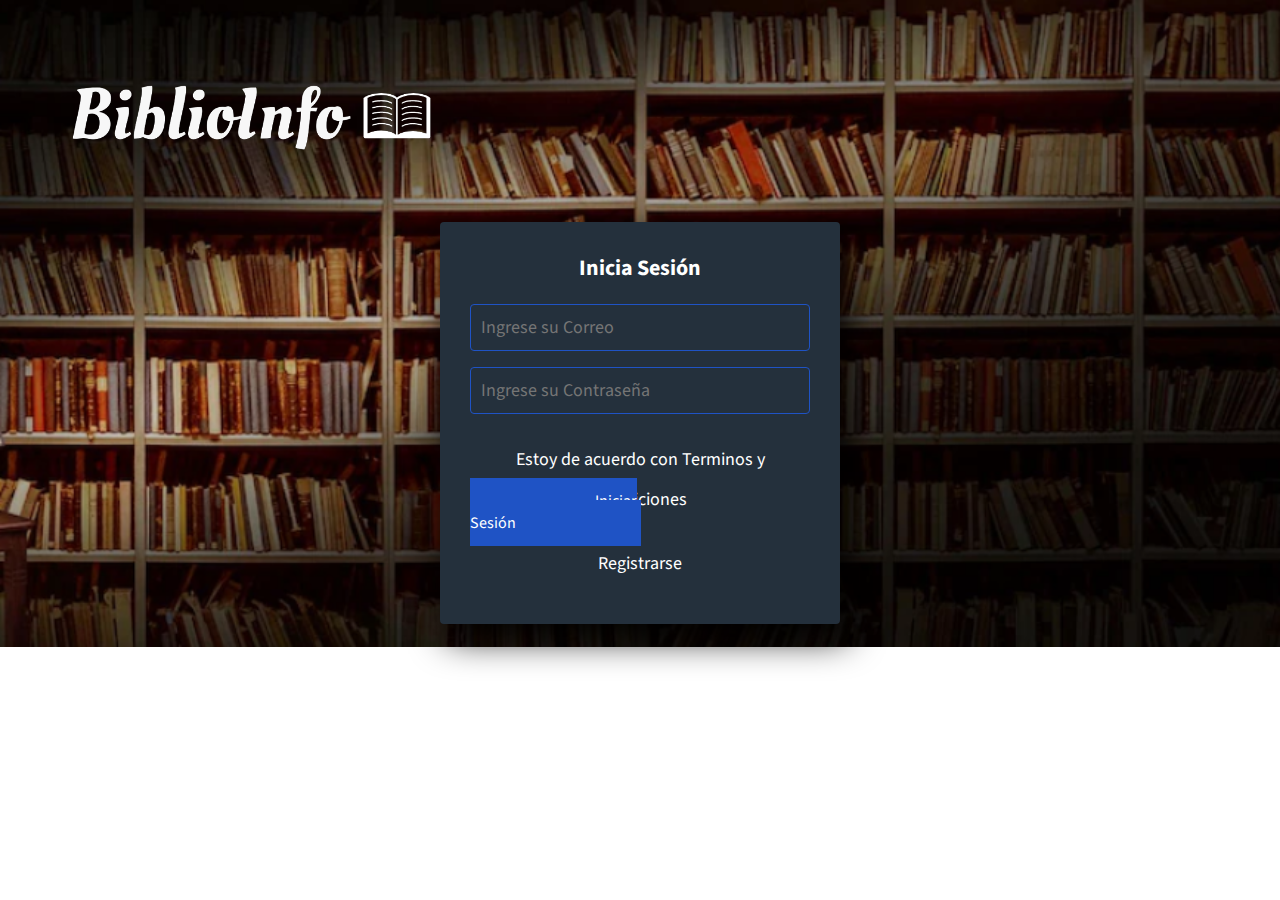
<file: index.html>
<!DOCTYPE html>
<html lang="en">
<head>
    <meta charset="UTF-8">
    <meta http-equiv="X-UA-Compatible" content="IE=edge">
    <meta name="viewport" content="width=device-width, initial-scale=1.0">
    <title>Inicia Sesión</title>
    <link rel="stylesheet" href="css/logup.css">
    <link rel="stylesheet" href="css/img.css">
    <link rel="stylesheet" href="css/footer.css">
</head>
<body>
  <div>
    <img id="nombrelog" src="imagenes/nombre.png" alt="">
  </div>
  <div class="content_login">
    <form action="">
        <h4>Inicia Sesión</h4>
        <input class="controls" type="email" name="correo" id="correo" placeholder="Ingrese su Correo">
        <input class="controls" type="password" name="correo" id="correo" placeholder="Ingrese su Contraseña">
        <p>Estoy de acuerdo con <a href="#">Terminos y Condiciones</a></p>
        <a id="botons" href="mockups/interfaz.html">Iniciar Sesión</a>
        <p><a href="mockups/login.html">Registrarse</a></p>
    </form>
  </div>
</body>
</html>
</file>
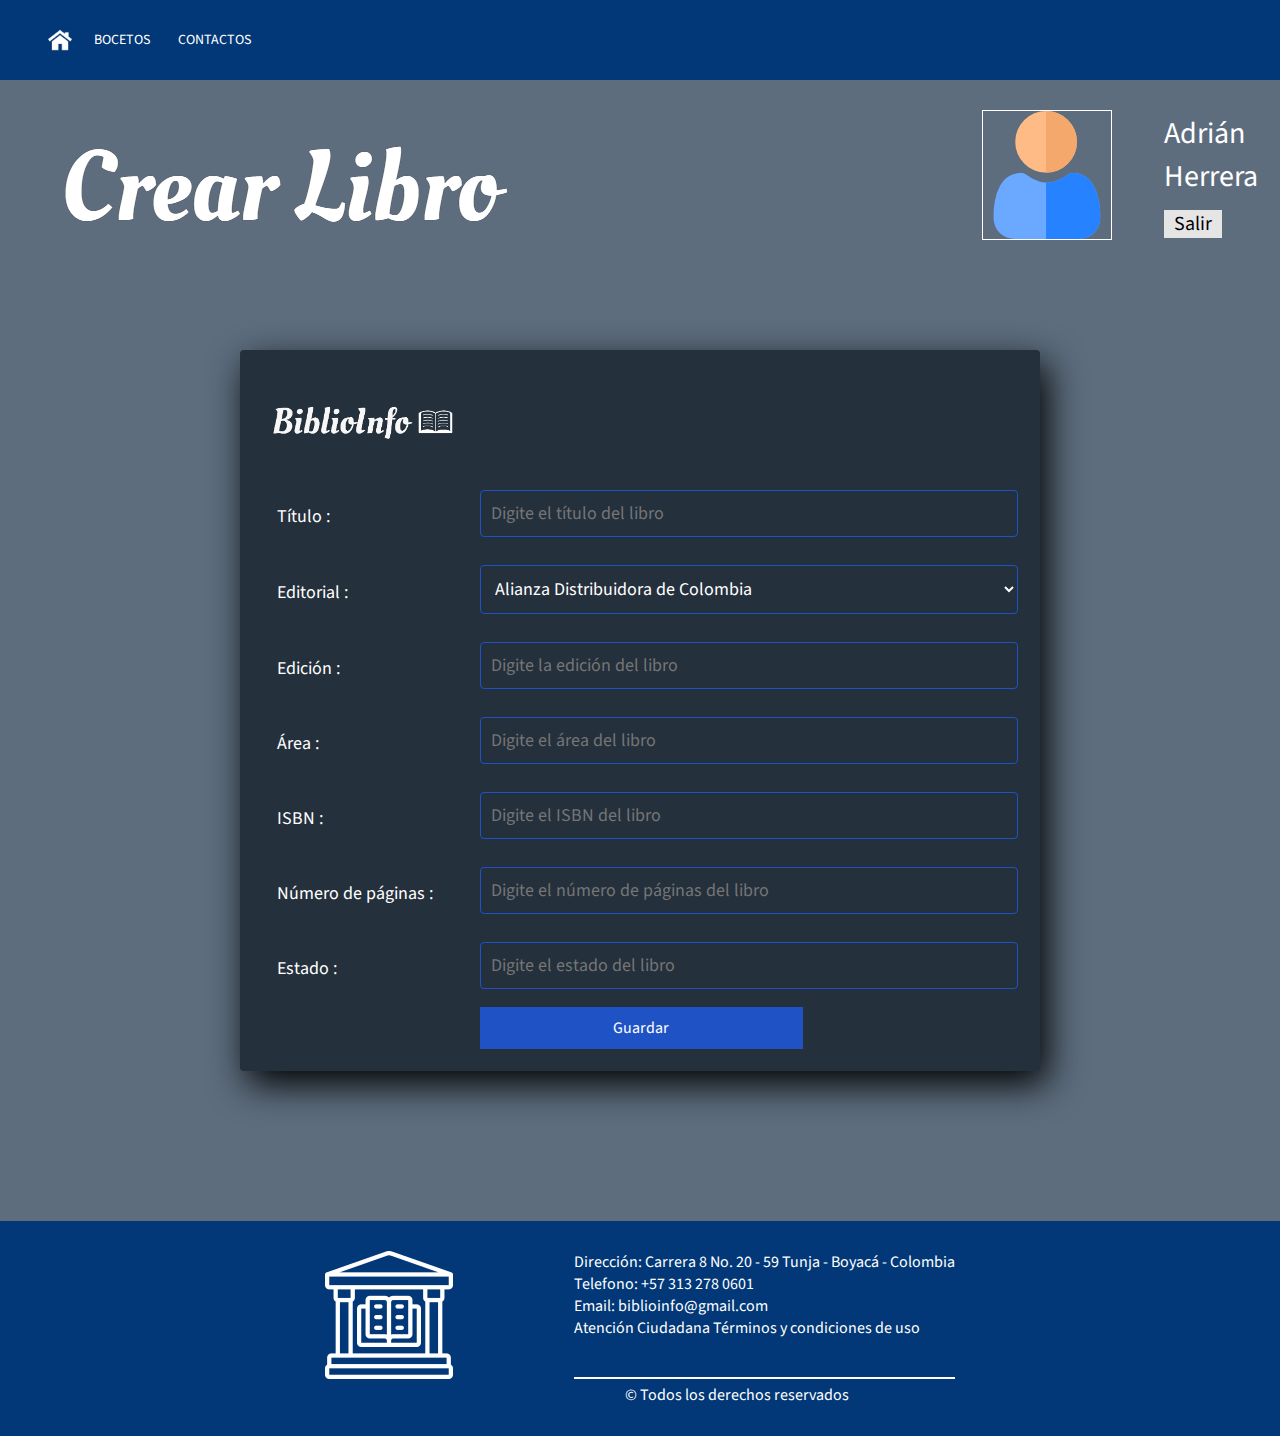
<file: mockups/crearlibro.html>
<!DOCTYPE html>
<html lang="en">
<head>
    <meta charset="UTF-8">
    <meta http-equiv="X-UA-Compatible" content="IE=edge">
    <meta name="viewport" content="width=device-width, initial-scale=1.0">
    <title>Crear Libros</title>
    <link rel="stylesheet" href="../css/crear.css">
    <link rel="stylesheet" href="../css/navegacion.css">
    <link rel="stylesheet" href="../css/footer.css">
    <link rel="stylesheet" href="../css/img.css">

</head>
<body>
    
    <div class="container__menu">
        <div class="menu">
            <nav>
                <ul>
                    <li><a href="../interfaz.html"></a></li>
                    <li><a href="#">Bocetos</a>
                        <ul>
                            <li><a href="#">Crear Libros</a></li>
                            <li><a href="../mockups/entregalibro.html">Entregar Libros</a></li>
                            <li><a href="../mockups/solicitarlibro.html">Solicitar Libros</a></li>
                        </ul>
                    </li>
                    <li><a href="#">Contactos</a></li>
                </ul>
            </nav>
        </div>
    </div>

    <div class="container">
        <div class="crear">
            <img class="libro"src="../imagenes/libro.png" alt="">
        </div>
        <div class="imgusuario">
            <img id="usuario" src="../imagenes/usuario.png" alt="">
        </div>
        <div>
            <form action="">
                <table>
                    <!-- Nombre del usuario -->
                <tr>
                    <td class="nombreusuario">
                        <label for="">Adrián Herrera</label>
                    </td>
                </tr>
                <!-- Salir -->
                <tr>
                    <td >
                        <a class="botonsalir" href="../Index.html">Salir</a>
                    </td>
                </tr>
                </table>
            </form>

           


        </div>

    </div>

    <div class="formulario">
        <form action="">
            <table class="tabla">
                <!-- Titulo -->
                <tr>
                    <td>
                        <img class="biblio" src="../imagenes/nombre.png" alt="">
                    </td>
                </tr>
                <tr>
                    <td>
                        <label  class="letra" for="">Título : </label>
                    </td>
        
                    <td>
                        <input class="control" type="text" name="" id="" placeholder="Digite el título del libro">
                    </td>
                </tr>
               <!-- Editorial -->
                <tr>
                    <td>
                        <label  class="letra" for="">Editorial : </label>
                    </td>
    
                    <td>
                        <select class="control"  name="" id="">
                            <option value="">Alianza Distribuidora de Colombia</option>
                            <option value="">Asociación de Editoriales Universitarias de Colombia -ASEUC</option>
                            <option value="">Babel Libros</option>
                            <option value="">Cangrejo Editores</option>
                            <option value="">Carvajal Ediciones</option>
                            <option value="">Círculo de Lectores</option>
                            <option value="">Panamericana Editorial</option>
                            <option value="">Tragaluz Editores</option>
                            <option value="">Vicens Vives</option>
                            <option value="">Villegas Editores</option>
                        </select>
                    </td>
                </tr>
                
                <!-- Edicion -->
                <tr>
                    <td>
                        <label  class="letra" for="">Edición : </label>
                    </td>
        
                    <td>
                        <input class="control" type="text" name="" id="" placeholder="Digite la edición del libro">
                    </td>
                </tr>

                <!-- Area -->
                <tr>
                    <td>
                        <label  class="letra" for="">Área : </label>
                    </td>
        
                    <td>
                        <input class="control" type="text" name="" id="" placeholder="Digite el área del libro">
                    </td>
                </tr>

                <!-- ISBN -->
                <tr>
                    <td>
                        <label  class="letra" for="">ISBN : </label>
                    </td>
        
                    <td>
                        <input class="control"  type="text" name="" id="" placeholder="Digite el ISBN del libro">
                    </td>
                </tr>

                <!-- Numero de paginas -->
                <tr>
                    <td>
                        <label  class="letra" for="">Número de páginas : </label>
                    </td>
        
                    <td>
                        <input class="control"  type="text" name="" id="" placeholder="Digite el número de páginas del libro">
                    </td>
                </tr>

                <!-- Estado -->
                <tr>
                    <td>
                        <label  class="letra" for="">Estado : </label>
                    </td>
        
                    <td>
                        <input class="control"  type="text" name="" id="" placeholder="Digite el estado del libro">
                    </td>
                </tr>

                <!-- Guardar -->
                <tr>
                    <td>

                    </td>
                    <td >
                        <input id="guardar" type="submit" value="Guardar">
                    </td>
                </tr>
            </table>
        </form>
    
    </div>
    








    <footer>
        <div class="footer">
            <img id="biblioteca" src="../imagenes/bibliotecaEstruc.png" alt="">

            <div id="borde">
                <p>Dirección: Carrera 8  No. 20 - 59 Tunja - Boyacá - Colombia </p>
                <p>Telefono: +57 313 278 0601</p> 
                <p>Email: biblioinfo@gmail.com</p>
                <p>Atención Ciudadana Términos y condiciones de uso</p>
            </div>
            <p id="derechos"> © Todos los derechos reservados</p>
        </div>
    </footer>

</body>
</html>
</file>
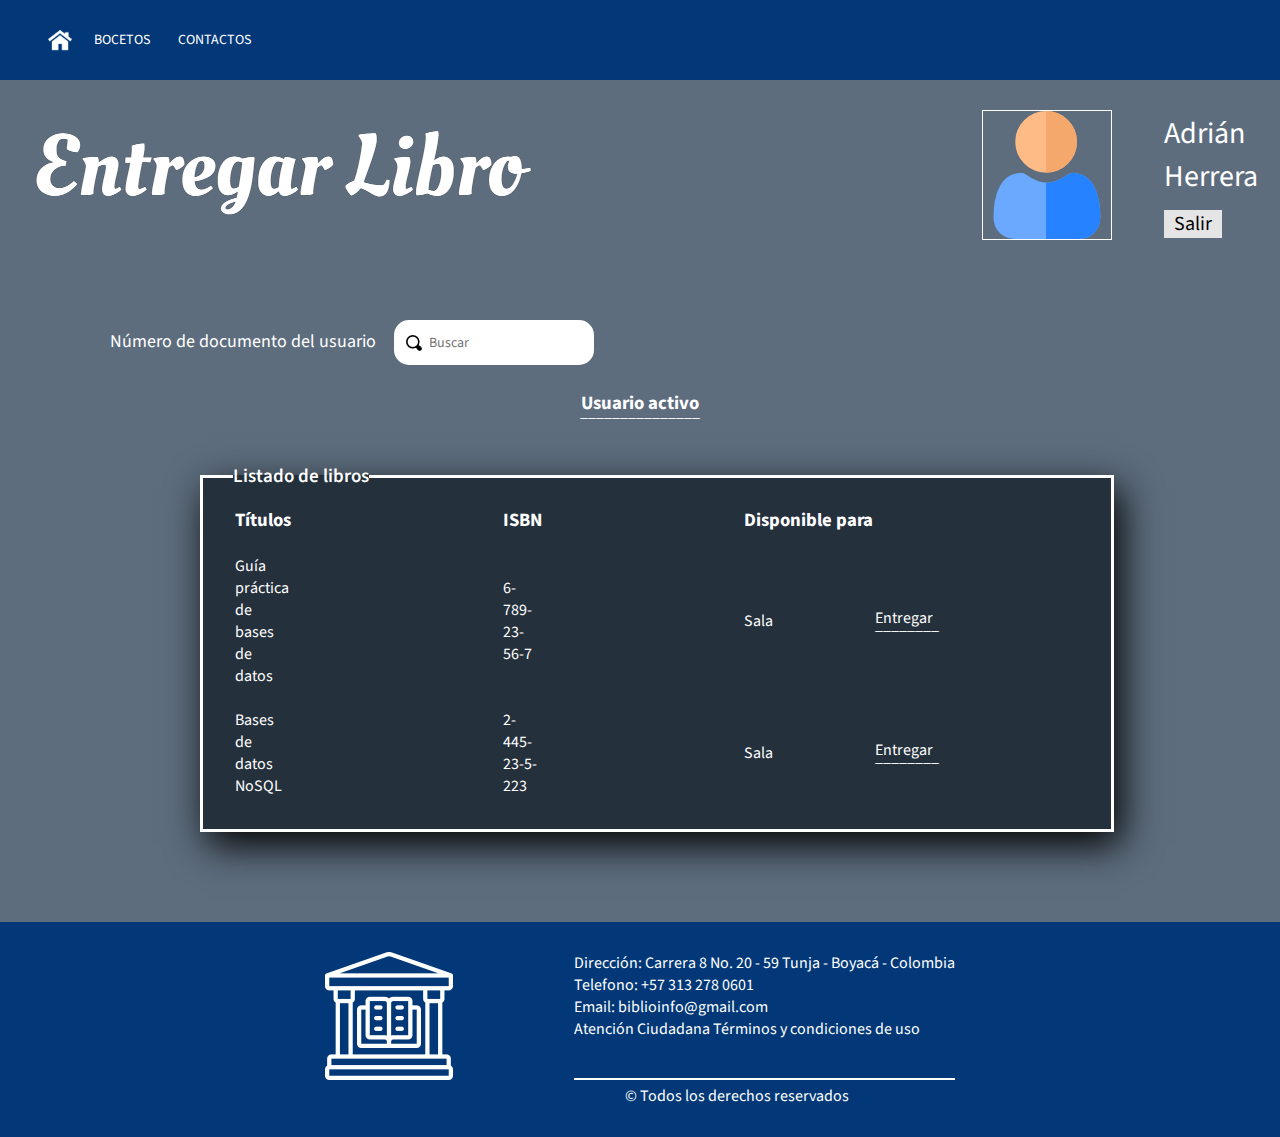
<file: mockups/entregalibro.html>
<!DOCTYPE html>
<html lang="en">
<head>
    <meta charset="UTF-8">
    <meta http-equiv="X-UA-Compatible" content="IE=edge">
    <meta name="viewport" content="width=device-width, initial-scale=1.0">
    <title>Entregar Libros</title>
    <link rel="stylesheet" href="../css/entregar.css">
    <link rel="stylesheet" href="../css/navegacion.css">
    <link rel="stylesheet" href="../css/footer.css">
    <link rel="stylesheet" href="../css/img.css">

</head>
<body>
    
    <div class="container__menu">
        <div class="menu">
            <nav>
                <ul>
                    <li><a href="../interfaz.html"></a></li>
                    <li><a href="#">Bocetos</a>
                        <ul>
                            <li><a href="../mockups/crearlibro.html">Crear Libros</a></li>
                            <li><a href="#">Entregar Libros</a></li>
                            <li><a href="../mockups/solicitarlibro.html">Solicitar Libros</a></li>
                        </ul>
                    </li>
                    <li><a href="#">Contactos</a></li>
                </ul>
            </nav>
        </div>
    </div>

    <div class="container">
        <div class="crear">
            <img class="libro"src="../imagenes/entregalibro.png" alt="">
        </div>
        <div class="imgusuario">
            <img id="usuario" src="../imagenes/usuario.png" alt="">
        </div>
        <div>
            <form action="">
                <table>
                    <!-- Nombre del usuario -->
                <tr>
                    <td class="nombreusuario">
                        <label for="">Adrián Herrera</label>
                    </td>
                </tr>
                <!-- Salir -->
                <tr>
                    <td >
                        <a class="botonsalir" href="../Index.html">Salir</a>
                    </td>
                </tr>
                </table>
            </form>
        </div>
    </div>

    <div class="box">
        <label class="documento" for="">Número de documento del usuario</label>

        <input type="text" name="search" placeholder="Buscar" class="src" autocomplete="off">
    </div>

    <div id="activousu">
        <h3>Usuario activo</h3>
        <p id="linea">_______________</p>
    </div>
    
    <fieldset class="listado">
        <legend id="legend">Listado de libros</legend>
    <div class="formulario">
        <form action="">
            <table id="letra">
                <tr>
                   <td class="fila">
                    <label for=""><h3>Títulos</h3></label>
                   </td> 
                   <td  class="fila">
                    <label for=""><h3>ISBN</h3></label>
                   </td class="fila">
                   <td>
                    <label for=""><h3>Disponible para</h3></label>
                   </td>
                </tr>
                
                <tr>
                    <td class="fila">
                        <label for="">Guía práctica de bases de datos</label>
                    </td> 
                    <td  class="fila">
                        <label for="">6-789-23-56-7</label>
                    </td >
                    <td class="fila3">
                        <label for="">Sala</label>
                    </td>
                    <td id="filault">
                        <label for="">Entregar</label>
                        <p id="linea">________</p>
                    </td>
                </tr>

                <tr>
                    <td class="fila">
                        <label for="">Bases de datos NoSQL</label>
                    </td> 
                    <td  class="fila">
                        <label for="">2-445-23-5-223</label>
                    </td >
                    <td class="fila3">
                        <label for="">Sala</label>
                    </td>
                    <td id="filault">
                        <label for="">Entregar</label>
                        <p id="linea">________</p>
                    </td>
                </tr>
            </table>
        </form>
    </div>


    </fieldset>
    
    





    <footer>
        <div class="footer">
            <img id="biblioteca" src="../imagenes/bibliotecaEstruc.png" alt="">

            <div id="borde">
                <p>Dirección: Carrera 8  No. 20 - 59 Tunja - Boyacá - Colombia </p>
                <p>Telefono: +57 313 278 0601</p> 
                <p>Email: biblioinfo@gmail.com</p>
                <p>Atención Ciudadana Términos y condiciones de uso</p>
            </div>
            <p id="derechos"> © Todos los derechos reservados</p>
        </div>
    </footer>

</body>
</html>
</file>
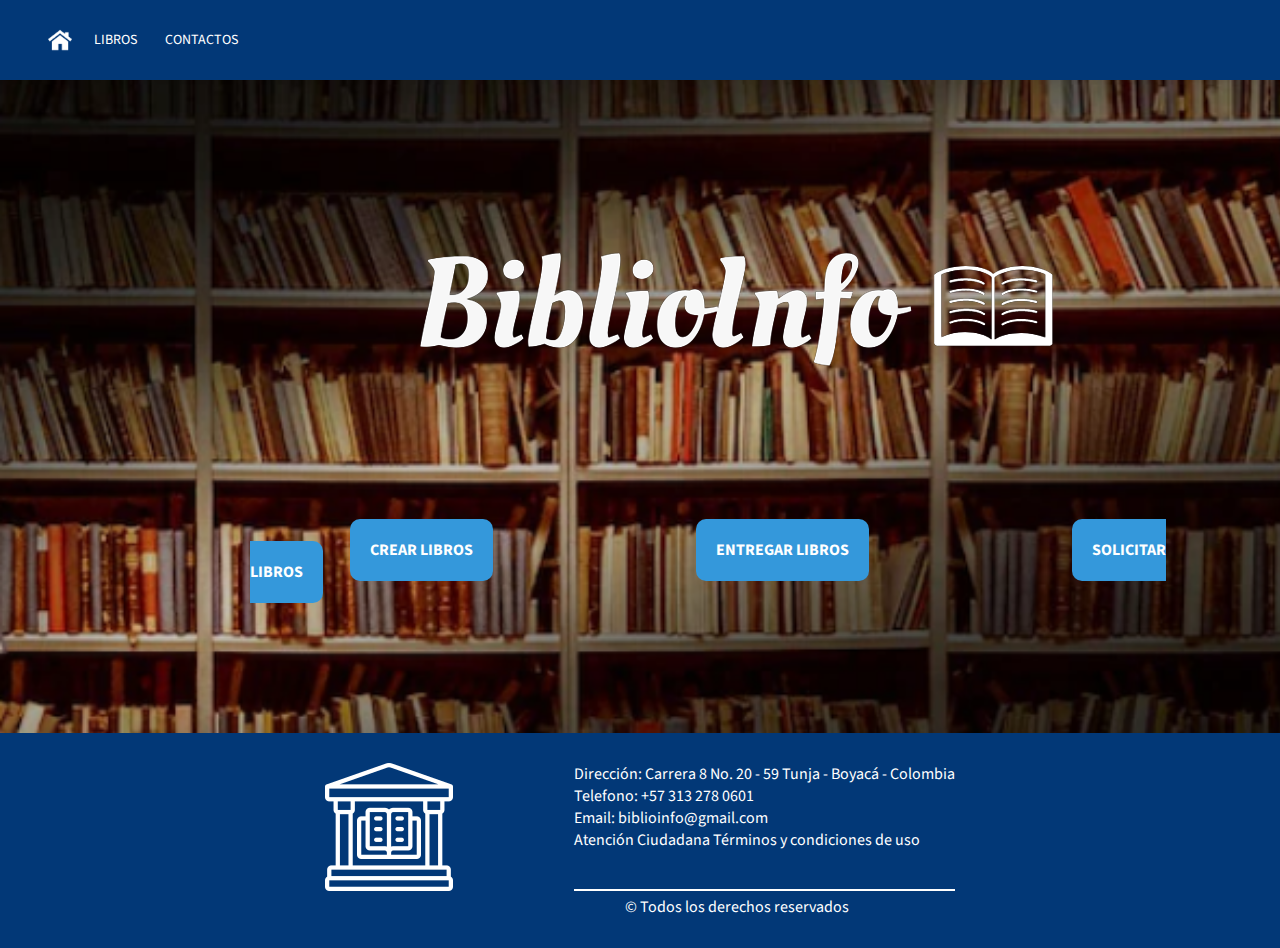
<file: mockups/interfaz.html>
<!DOCTYPE html>
<html lang="en">
<head>
    <meta charset="UTF-8">
    <meta http-equiv="X-UA-Compatible" content="IE=edge">
    <meta name="viewport" content="width=device-width, initial-scale=1.0">
    <title>Biblioteca</title>
    <link rel="stylesheet" href="../css/navegacion.css">
    <link rel="stylesheet" href="../css/index.css">
    <link rel="stylesheet" href="../css/img.css">
    <link rel="stylesheet" href="../css/footer.css">
</head>
<body>
    
    <div class="container__menu">
        <div class="menu">
            <nav>
                <ul>
                    <li><a href="#"></a></li>
                    <li><a href="#">Libros</a>
                        <ul>
                            <li><a href="../mockups/crearlibro.html" target="_blank">Crear Libros</a></li>
                            <li><a href="../mockups/entregalibro.html" target="_blank">Entregar Libros</a></li>
                            <li><a href="../mockups/solicitarlibro.html" target="_blank">Solicitar Libros</a></li>
                        </ul>
                    </li>
                    <li><a href="#">Contactos</a></li>

                </ul>
            </nav>
        </div>
    </div>

    <div class="contenido">
        <img src="../imagenes/nombre.png" id="nombre" alt="">   
        
        
        <div class="boton">
            <a href="../mockups/crearlibro.html" target="_blank" class="botones">Crear Libros</a>
            <a href="../mockups/entregalibro.html" target="_blank" class="botones">Entregar Libros</a>
            <a href="../mockups/solicitarlibro.html" target="_blank" class="botones">Solicitar Libros</a>
        </div>
    </div>
     
    <footer>
        <div class="footer">
            <img id="biblioteca" src="../imagenes/bibliotecaEstruc.png" alt="">

            <div id="borde">
                <p>Dirección: Carrera 8  No. 20 - 59 Tunja - Boyacá - Colombia </p>
                <p>Telefono: +57 313 278 0601</p> 
                <p>Email: biblioinfo@gmail.com</p>
                <p>Atención Ciudadana Términos y condiciones de uso</p>
            </div>
            <p id="derechos"> © Todos los derechos reservados</p>
        </div>
    </footer>
</body>
</html>
</file>
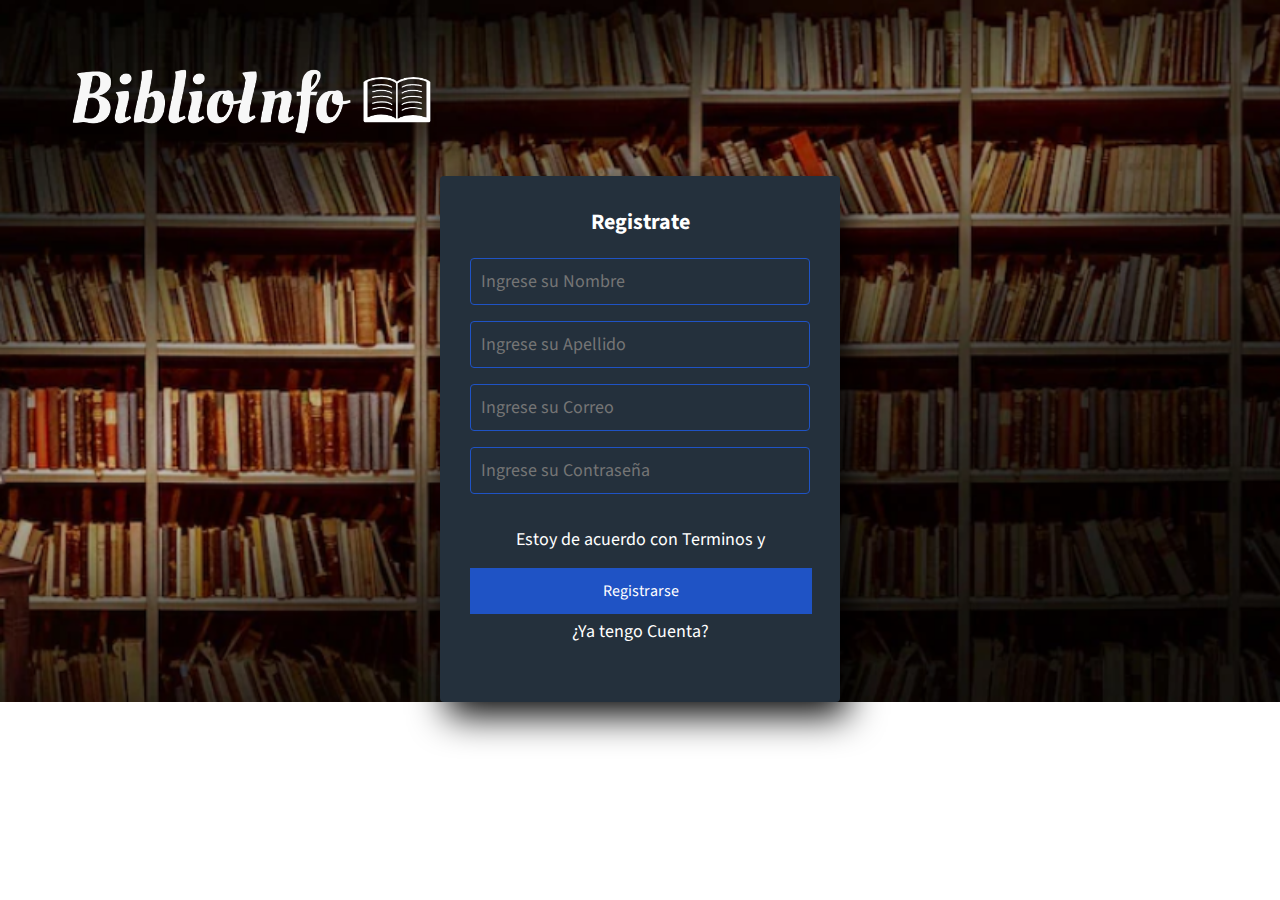
<file: mockups/login.html>
<!DOCTYPE html>
<html lang="en">
<head>
    <meta charset="UTF-8">
    <meta http-equiv="X-UA-Compatible" content="IE=edge">
    <meta name="viewport" content="width=device-width, initial-scale=1.0">
    <title>Registrate</title>
    <link rel="stylesheet" href="../css/log.css">
    <link rel="stylesheet" href="../css/img.css">
    <link rel="stylesheet" href="../css/footer.css">
</head>
<body>
  <div>
    <img id="nombrelog" src="../imagenes/nombre.png" alt="">
  </div>
  <div class="content_login">
    <form action="">
        <h4>Registrate</h4>
        <input class="controls" type="text" name="nombres" id="nombres" placeholder="Ingrese su Nombre">
        <input class="controls" type="text" name="apellidos" id="apellidos" placeholder="Ingrese su Apellido">
        <input class="controls" type="email" name="correo" id="correo" placeholder="Ingrese su Correo">
        <input class="controls" type="password" name="correo" id="correo" placeholder="Ingrese su Contraseña">
        <p>Estoy de acuerdo con <a href="#">Terminos y Condiciones</a></p>
        <a id="botons" href="../mockups/interfaz.html">Registrarse</a>
        <p><a href="../index.html">¿Ya tengo Cuenta?</a></p>
    </form>
  </div>
</body>
</html>
</file>
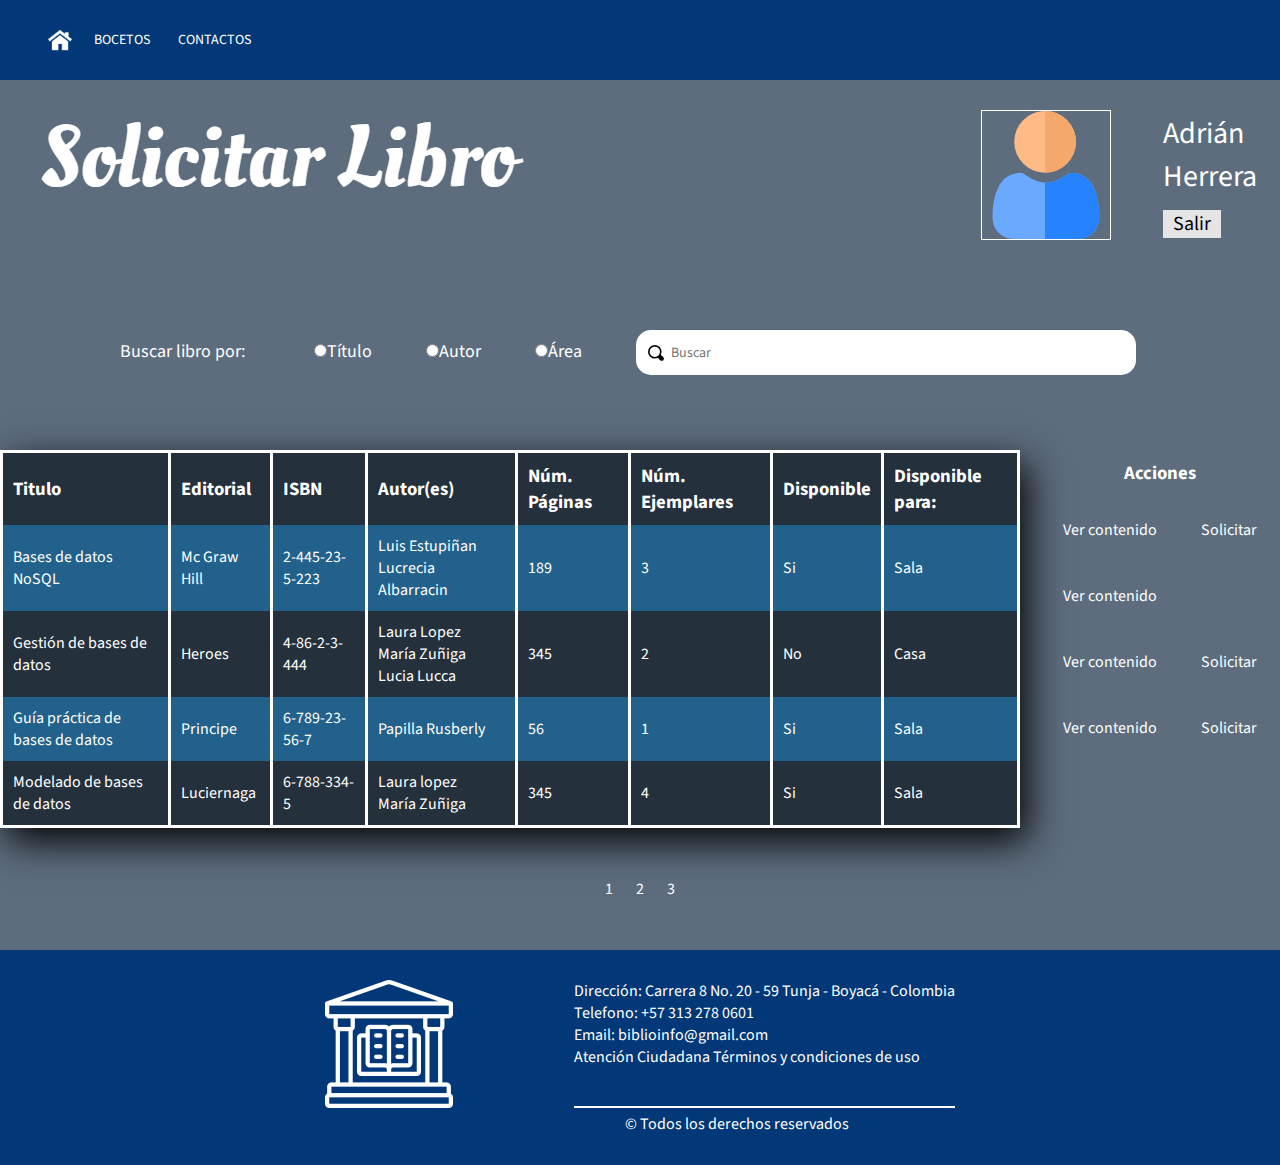
<file: mockups/solicitarlibro.html>
<!DOCTYPE html>
<html lang="en">
<head>
    <meta charset="UTF-8">
    <meta http-equiv="X-UA-Compatible" content="IE=edge">
    <meta name="viewport" content="width=device-width, initial-scale=1.0">
    <title>Solicitar Libros</title>
    <link rel="stylesheet" href="../css/solicitar.css">
    <link rel="stylesheet" href="../css/navegacion.css">
    <link rel="stylesheet" href="../css/footer.css">
    <link rel="stylesheet" href="../css/img.css">

</head>
<body>
    
    <div class="container__menu">
        <div class="menu">
            <nav>
                <ul>
                    <li><a href="../interfaz.html"></a></li>
                    <li><a href="#">Bocetos</a>
                        <ul>
                            <li><a href="../mockups/crearlibro.html">Crear Libros</a></li>
                            <li><a href="../mockups/entregalibro.html">Entregar Libros</a></li>
                            <li><a href="#">Solicitar Libros</a></li>
                        </ul>
                    </li>
                    <li><a href="#">Contactos</a></li>
                </ul>
            </nav>
        </div>
    </div>

    <div class="container">
        <div class="crear">
            <img class="libro"src="../imagenes/Solicitarlibro.png" alt="">
        </div>
        <div class="imgusuario">
            <img id="usuario" src="../imagenes/usuario.png" alt="">
        </div>
        <div>
            <form action="">
                <table>
                    <!-- Nombre del usuario -->
                <tr>
                    <td class="nombreusuario">
                        <label for="">Adrián Herrera</label>
                    </td>
                </tr>
                <!-- Salir -->
                <tr>
                    <td >
                        <a class="botonsalir" href="../Index.html">Salir</a>
                    </td>
                </tr>
                </table>
            </form>
        </div>
    </div>

    <div class="box">
        <label class="buslibro" for="">Buscar libro por: </label>
        <input type="radio" name="tipo" id="buscar1">Título
        <input type="radio" name="tipo" id="buscar2">Autor
        <input type="radio" name="tipo" id="buscar3">Área

        <input type="text" name="search" placeholder="Buscar" class="src" autocomplete="off">
    </div>

    
        <div class="container2">
            <div class="tabla">
                <form action="">
                    <table class="letra">
                        <tr id="margentop">
                            <td class="filas">
                                <label for=""><h3>Titulo</h3></label>
                            </td>
                            <td class="filas">
                                <label for=""><h3>Editorial</h3></label>
                            </td>
                            <td class="filas">
                                <label for=""><h3>ISBN</h3></label>
                            </td>
                            <td class="autores">
                                <label for=""><h3>Autor(es)</h3></label>
                            </td>
                            <td class="filas">
                                <label for=""><h3>Núm. Páginas</h3></label> 
                            </td>
                            <td class="filas">
                                <label for=""><h3>Núm. Ejemplares</h3></label>
                            </td>
                            <td class="filas">
                                <label for=""><h3>Disponible</h3></label>
                            </td>
                            <td class="filas">
                                <label for=""><h3>Disponible para:</h3></label>
                            </td>
                        </tr>
    
                        <tr>
                            <td class="filas">
                                <label for="">Bases de datos NoSQL</label>
                            </td>
                            <td class="filas">
                                <label for="">Mc Graw Hill</label>
                            </td>
                            <td class="filas">
                                <label for="">2-445-23-5-223</label>
                            </td>
                            <td class="autores">
                                <label for="">Luis Estupiñan Lucrecia Albarracin</label>
                            </td>
                            <td class="filas">
                                <label for="">189</label> 
                            </td>
                            <td class="filas">
                                <label for="">3</label>
                            </td>
                            <td class="filas">
                                <label for="">Si</label>
                            </td>
                            <td class="filas">
                                <label for="">Sala</label>
                            </td>
                        </tr>
    
                        <tr>
                            <td class="filas">
                                <label for="">Gestión de bases de datos</label>
                            </td>
                            <td class="filas">
                                <label for="">Heroes</label>
                            </td>
                            <td class="filas">
                                <label for="">4-86-2-3-444</label>
                            </td>
                            <td class="autores">
                                <p><label for="">Laura Lopez</label></p>
                                <p><label for="">María Zuñiga</label></p>
                                <label for="">Lucia Lucca</label>
                            </td>
                            <td class="filas">
                                <label for="">345</label> 
                            </td>
                            <td class="filas">
                                <label for="">2</label>
                            </td>
                            <td class="filas">
                                <label for="">No</label>
                            </td>
                            <td class="filas">
                                <label for="">Casa</label>
                            </td>
                        </tr>
    
                        <tr>
                            <td class="filas">
                                <label for="">Guía práctica de bases de datos</label>
                            </td>
                            <td class="filas">
                                <label for="">Principe</label>
                            </td>
                            <td class="filas">
                                <label for="">6-789-23-56-7</label>
                            </td>
                            <td class="autores">
                                <label for="">Papilla Rusberly</label>
                            </td>
                            <td class="filas">
                                <label for="">56</label> 
                            </td>
                            <td class="filas">
                                <label for="">1</label>
                            </td>
                            <td class="filas">
                                <label for="">Si</label>
                            </td>
                            <td class="filas">
                                <label for="">Sala</label>
                            </td>
                        </tr>
    
                        <tr id="margenaba">
                            <td class="filas">
                                <label for="">Modelado de bases de datos</label>
                            </td>
                            <td class="filas">
                                <label for="">Luciernaga</label>
                            </td>
                            <td class="filas">
                                <label for="">6-788-334-5</label>
                            </td>
                            <td class="autores">
                                <p><label for="">Laura lopez</label></p>
                                <label for="">María Zuñiga</label>
                            </td>
                            <td class="filas">
                                <label for="">345</label> 
                            </td>
                            <td class="filas">
                                <label for="">4</label>
                            </td>
                            <td class="filas">
                                <label for="">Si</label>
                            </td>
                            <td class="filas">
                                <label for="">Sala</label>
                            </td>
                        </tr>
                    </table>
                </form>
            </div>

            <div class="contenido">
                <h3 id="accion">Acciones</h3>
                <form action="">
                    <table>
                        <tr>
                            <td class="filaacciones">
                                <a class="color" href="">Ver contenido</a>
                            </td>
        
                            <td class="filaacciones">
                                <a class="color" href="">Solicitar</a>
                            </td>
                        </tr>
                        <tr>
                            <td class="filaacciones">
                                <a class="color" href="">Ver contenido</a>
                            </td>
        
                            <td class="filaacciones">
                                <a class="color" href=""></a>
                            </td>
                        </tr>
                        <tr>
                            <td class="filaacciones">
                                <a class="color" href="">Ver contenido</a>
                            </td>
        
                            <td class="filaacciones">
                                <a class="color" href="">Solicitar</a>
                            </td>
                        </tr>
                        <tr>    
                            <td class="filaacciones">
                                <a class="color" href="">Ver contenido</a>
                            </td>
        
                            <td class="filaacciones">
                                <a class="color" href="">Solicitar</a>
                            </td>
                        </tr>
                    </table>
                </form>
            </div>
        </div>
        
        <div class="paginas">
            <label for="">
                <a  class="numeropagina" href="">1</a>
            </label>
           <label for="">
                <a  class="numeropagina" href="">2</a>
           </label>
            <label for="">
                <a  class="numeropagina" href="">3</a>
            </label>
        </div>
    
  
    
    


    <footer>
        <div class="footer">
            <img id="biblioteca" src="../imagenes/bibliotecaEstruc.png" alt="">

            <div id="borde">
                <p>Dirección: Carrera 8  No. 20 - 59 Tunja - Boyacá - Colombia </p>
                <p>Telefono: +57 313 278 0601</p> 
                <p>Email: biblioinfo@gmail.com</p>
                <p>Atención Ciudadana Términos y condiciones de uso</p>
            </div>
            <p id="derechos"> © Todos los derechos reservados</p>
        </div>
    </footer>

</body>
</html>
</file>
<file: css/logup.css>
@import url('https://fonts.googleapis.com/css2?family=Source+Sans+Pro:wght@300&display=swap');


*{
    margin: 0;
    padding: 0;
    box-sizing: border-box;
    font-family: 'Source Sans Pro', sans-serif;
    text-decoration: none;
}

body{
    background-image: url(../imagenes/biblioteca.png);
    background-repeat: no-repeat;
    background-size: cover;
}

.content_login{
    width: 400px;
    background: #24303c;
    padding: 30px;
    margin: auto;
    margin-top: 200px;
    border-radius: 4px;
    color: white;
    box-shadow: 7px 13px 37px #000;
}
  
h4 {
    font-size: 22px;
    margin-bottom: 20px;
    text-align: center;
}
  
.controls {
    width: 100%;
    background: #24303c;
    padding: 10px;
    border-radius: 4px;
    margin-bottom: 16px;
    border: 1px solid #1f53c5;
    font-size: 18px;
    color: white;
}
  
p{
    height: 40px;
    text-align: center;
    font-size: 18px;
    line-height: 40px;
    margin-top: 10px;
    margin-bottom: 10px;
}
  
a{
    color: white;
    text-decoration: none;
}
  
#botons{
    width: 40%;
    background: #1f53c5;
    border: none;
    padding: 12px;
    color: white;
    margin: 16px 0;
    font-size: 16px;
    padding-left: 125px;
    padding-right: 125px;
}

#nombrelog{
    width: 400px;
    height: 200px;
    margin-bottom: -200px;
    margin-left: 50px;
}
</file>
<file: css/img.css>
#nombre{
    margin-top: -30px;
    padding: 80px;
    margin-left: 300px;
}

#biblioteca{
    padding-right: 100px;
}

#usuario{
    border: 1px solid #fff;
}
</file>
<file: css/footer.css>
footer{
    background-color: #023877;
    width: 100%;
    height: auto;
    margin-top: 150px;
}

p{
    color: #fff;
}

.footer{
    padding: 30px;
    height: auto;
    width: auto;
   

    display: grid;
    justify-content: center;
    grid-template-columns: auto auto;
    gap: 25px;
}

#borde{
    border-bottom: 2px solid #fff;
    margin-left: -300px;
}

#derechos{
    margin-left: 300px;
    margin-top: -20px;
}
</file>
<file: css/crear.css>
@import url('https://fonts.googleapis.com/css2?family=Source+Sans+Pro:wght@300&display=swap');


*{
    margin: 0;
    padding: 0;
    box-sizing: border-box;
    font-family: 'Source Sans Pro', sans-serif;
    text-decoration: none;
}

body{
    background: #5D6D7E ;
}


.container{
    padding: 30px;
    height: auto;
    width: auto;
   

    display: grid;
    justify-content: center;
    grid-template-columns: auto auto auto;
    gap: 50px;
}

.nombreusuario{
    font-size: 30px;
    padding-bottom: 10px;
    color: #fff;
}

.botonsalir{
    background-color: #E5E5E5;
    color: #000;
    font-size: 20px;
    padding-left: 10px;
    padding-right: 10px;
}

.imgusuario{
    margin-left: 400px;
}

.formulario{
    margin-bottom: 50px;
    display: flex;
    align-items: center;
    justify-content: center;
}

.tabla{
    border-radius: 4px;
    width: 800px;
    height: auto;
    background: #24303c;
    padding: 20px;
    box-shadow: 7px 13px 37px #000;
}


.control{
    width: 100%;
    background-color: #24303c;
    padding: 10px;
    border-radius: 4px;
    margin-top: 10px;
    margin-bottom: 16px;
    border: 1px solid #1f53c5;
    font-size: 18px;
    color: #fff;
}

.letra{
    padding-left: 15px;
    color: #fff;
    font-size: 18px;
}

#crear{
    color: #fff;
    font-size: 35px;
}

#guardar{
    width: 60%;
    background: #1f53c5;
    border: none;
    padding: 10px;
    color: #fff;
    font-size: 16px;
}

.biblio{
    width: 200px;
    height: 100px;
}

.libro{
    margin-top: -50px;
}
</file>
<file: css/navegacion.css>
.container__menu{
    width: 100%;
    height: 80px;
    background-color: #023877;
    padding: 0px 20px;   
}

.menu{
    max-width: 1200px;
    margin: auto;
    height: 100%;
}

nav{
    height: 100%;
}

nav > ul{
    height: 100%;
    display: flex;
}

nav  ul  li{
    height: 100%;
    list-style: none;
    position: relative;
}

nav > ul > li:first-child > a{
    background-image: url(../imagenes/hogar.png);
    background-size: 24px;
    background-repeat: no-repeat;
    background-position: center center;
    padding: 20px 20px;
}

nav > ul > li:first-child:hover > a{
    background-image: url(../imagenes/hogar.png);
    background-size: 24px;
    background-repeat: no-repeat;
    background-position: center center;
}

nav > ul > li > a{ 
    width: 100%;
    height: 100%;
    display: flex;
    align-items: center;
    color: white;
    padding: 14px;
    text-transform: uppercase;
    font-size: 14px;
    transition: all 300ms ease;
}

nav > ul > li > a:hover{
    transform: scale(1.1);
    background: #0074c7;
    box-shadow: 0px 0px 10px 0px rgba(0, 0, 0, 0.5);
}

/*Submenu*/
nav ul li ul{
    width: 200px;
    display: flex;
    flex-direction: column;
    background: #fff;
    position: absolute;
    top: 90px;
    left: -5px;
    padding: 14px 0px;
    visibility: hidden;
    opacity: 0;
    box-shadow: 0px 0px 10px 0px rgba(0, 0, 0, 0.5);
    z-index: 10;
    transition: all 300ms ease;
}

nav ul li:hover ul{
    visibility: visible;
    opacity: 1;
    top: 70px;
}

nav ul li ul:before{
    content: " ";
    width: 0;
    height: 0;
    border-left: 12px solid transparent;
    border-right: 12px solid transparent;
    border-bottom: 12px solid white;
    position: absolute;
    top: -12px;
    left: 20px;
}

nav ul li ul li a{
    display: block;
    color: #0099e9;
    padding: 6px;
    padding-left: 14px;
    margin-top: 10px;
    font-size: 14px;
    text-transform: uppercase;
    transition: all 300ms ease;
}

nav ul li ul li a:hover{
    background: #0074c7;
    color: #fff;
    transform: scale(1.1);
    padding-left: 30px;
    font-size: 14px;
    box-shadow: 0px 0px 10px 0px rgba(0, 0, 0, 0.5);
}
</file>
<file: css/entregar.css>
@import url('https://fonts.googleapis.com/css2?family=Source+Sans+Pro:wght@300&display=swap');


*{
    margin: 0;
    padding: 0;
    box-sizing: border-box;
    font-family: 'Source Sans Pro', sans-serif;
    text-decoration: none;
}

body{
    background: #5D6D7E ;
}

.container{
    padding: 30px;
    height: auto;
    width: auto;
   

    display: grid;
    justify-content: center;
    grid-template-columns: auto auto auto;
    gap: 50px;
}

.nombreusuario{
    font-size: 30px;
    padding-bottom: 10px;
    color: #fff;
}

.botonsalir{
    background-color: #E5E5E5;
    color: #000;
    font-size: 20px;
    padding-left: 10px;
    padding-right: 10px;
}

.imgusuario{
    margin-left: 400px;
}

.documento{
    color: #fff;
    padding: 10px;
    padding-right: 15px;
    margin-left: 100px;
    font-size: 18px;
}

.libro{
    margin-top: -50px;
}

.box{
    position: absolute;
}

input.src{
    padding: 10px 10px 9px 32px;
    outline: none;
    font-size: 14px;
    border-radius: 15px;
    color: #444;
    border: 3px solid #fff;
    background: #fff url(../imagenes/lupa.png) no-repeat 9px center;
    width: 200px;
}

#activousu{
    text-align: center;
    margin-top: 70px;
    color: #fff;
}

#linea{
    margin-top: -15px;
}

.fila{
    padding: 10px;
    padding-right: 200px;
}

.formulario{
    padding-top: 15px;
    display: flex;
    align-items: center;
    justify-content: center;
}

.fila3{
    padding-right: 100px;
}

#letra{
    color: #fff;
    margin-right: 150px;
    margin-top: -30px;
}

.listado{
    margin: 200px;
    border: 3px solid #fff;
    color: #fff;
    background: #24303c;
    padding: 20px;
    box-shadow: 7px 13px 37px #000;
    margin-top: 40px;
    margin-bottom: -60px;
}

#legend{
    font-size: 19px;
    margin-left: 10px;
    font-weight: 600;
}
</file>
<file: css/index.css>
@import url('https://fonts.googleapis.com/css2?family=Source+Sans+Pro:wght@300&display=swap');


*{
    margin: 0;
    padding: 0;
    box-sizing: border-box;
    font-family: 'Source Sans Pro', sans-serif;
    text-decoration: none;
}

body{
    background: url(../imagenes/biblioteca.png);
    background-repeat: no-repeat;
    background-size: cover;
}

.contenido{
    height: auto;
    width: auto;
}

.botones{
    color: #fff;
    width: 90px;
    font-weight: 700;
    background-color: #3498DB;
    border-radius: 10px;
    padding: 20px;
    margin: 100px 100px;
}

.boton{
    margin-top: -30px;
    justify-content: space-around;
    margin-left: 250px;
}

div > a{
    text-transform: uppercase;
    transition: all 300ms ease;
}

div > a:hover{
    transform: scale(1.1);
    background: #023877;
    box-shadow: 0px 0px 10px 0px rgba(0, 0, 0, 0.5);
}
</file>
<file: css/log.css>
@import url('https://fonts.googleapis.com/css2?family=Source+Sans+Pro:wght@300&display=swap');


*{
    margin: 0;
    padding: 0;
    box-sizing: border-box;
    font-family: 'Source Sans Pro', sans-serif;
    text-decoration: none;
}

body{
    background-image: url(../imagenes/biblioteca.png);
    background-repeat: no-repeat;
    background-size: cover;
}

.content_login{
    width: 400px;
    background: #24303c;
    padding: 30px;
    margin: auto;
    margin-top: 100px;
    border-radius: 4px;
    color: white;
    box-shadow: 7px 13px 37px #000;
}
  
h4 {
    font-size: 22px;
    margin-bottom: 20px;
    text-align: center;
}
  
.controls {
    width: 100%;
    background: #24303c;
    padding: 10px;
    border-radius: 4px;
    margin-bottom: 16px;
    border: 1px solid #1f53c5;
    font-size: 18px;
    color: white;
}
  
p{
    height: 40px;
    text-align: center;
    font-size: 18px;
    line-height: 40px;
    margin-top: 10px;
    margin-bottom: 20px;
}
  
a{
    color: white;
    text-decoration: none;
}
  
#botons {
    width: 40%;
    background: #1f53c5;
    border: none;
    padding: 12px;
    color: white;
    margin: 16px 0;
    font-size: 16px;
    padding-left: 133px;
    padding-right: 133px;
}

#nombrelog{
    width: 400px;
    height: 200px;
    margin-bottom: -130px;
    margin-left: 50px;
}
</file>
<file: css/solicitar.css>
@import url('https://fonts.googleapis.com/css2?family=Source+Sans+Pro:wght@300&display=swap');


*{
    margin: 0;
    padding: 0;
    box-sizing: border-box;
    font-family: 'Source Sans Pro', sans-serif;
    text-decoration: none;
}

body{
    background: #5D6D7E ;
}

.container{
    padding: 30px;
    height: auto;
    width: auto;
   

    display: grid;
    justify-content: center;
    grid-template-columns: auto auto auto;
    gap: 50px;
}

.nombreusuario{
    font-size: 30px;
    padding-bottom: 10px;
    color: #fff;
}

.botonsalir{
    background-color: #E5E5E5;
    color: #000;
    font-size: 20px;
    padding-left: 10px;
    padding-right: 10px;
}

.imgusuario{
    margin-left: 400px;
}

.buslibro{
    color: #fff;
    padding: 10px;
    padding-right: 15px;
    margin-left: 100px;
    font-size: 18px;
}

.box{
    color: #fff;
    padding: 10px;
    padding-right: 15px;
    font-size: 18px;
    position: absolute;
}

.box  input{
    color: #fff;
    padding: 10px;
    padding-right: 15px;
    margin-left: 50px;
    font-size: 18px;
}

input.src{
    padding: 10px 10px 9px 32px;
    outline: none;
    font-size: 14px;
    border-radius: 15px;
    color: #444;
    border: 3px solid #fff;
    background: #fff url(../imagenes/lupa.png) no-repeat 9px center;
    width: 500px;
}

.libro{
    margin-top: -50px;
}

.letra{
    color: #fff;
    padding: 15px;
    border-collapse: collapse;
    background: #24303c;
    box-shadow: 7px 13px 37px #000;
    margin-top: 150px;
}

.filas{
    padding: 10px;
    border-right: 3px solid #fff;
    border-left: 3px solid #fff;
    border-collapse: collapse;
}


table.letra tbody tr:nth-child(even){
    background: #21618C;
}

#margentop{
    border-top: 3px solid #fff;
}

#margenaba{
    border-bottom: 3px solid #fff;
}

.container2{
    margin-top: -20px;
    margin-bottom: -50px;
    height: auto;
    width: auto;
   

    display: grid;
    justify-content: center;
    grid-template-columns: auto auto;
    gap: 50px;   
}

.contenido{
    margin-top: 80px;
    margin-left: -30px;
}

.filaacciones{
    padding: 21px;
}

#accion{
    margin-top: 70px;
    padding: 10px;
    color: #fff;
    text-align: center;
}

.color{
    color: #fff;
    padding-top: 15px;
}

.autores{
    padding: 10px;
    border-right: 3px solid #fff;
    border-left: 3px solid #fff;
    border-collapse: collapse;
    width: 150px;
}

.paginas{
    text-align: center;
    padding-top: 100px;
    margin-bottom: -100px;
}
.numeropagina{
    color: #fff;
    padding: 10px;
}
</file>
